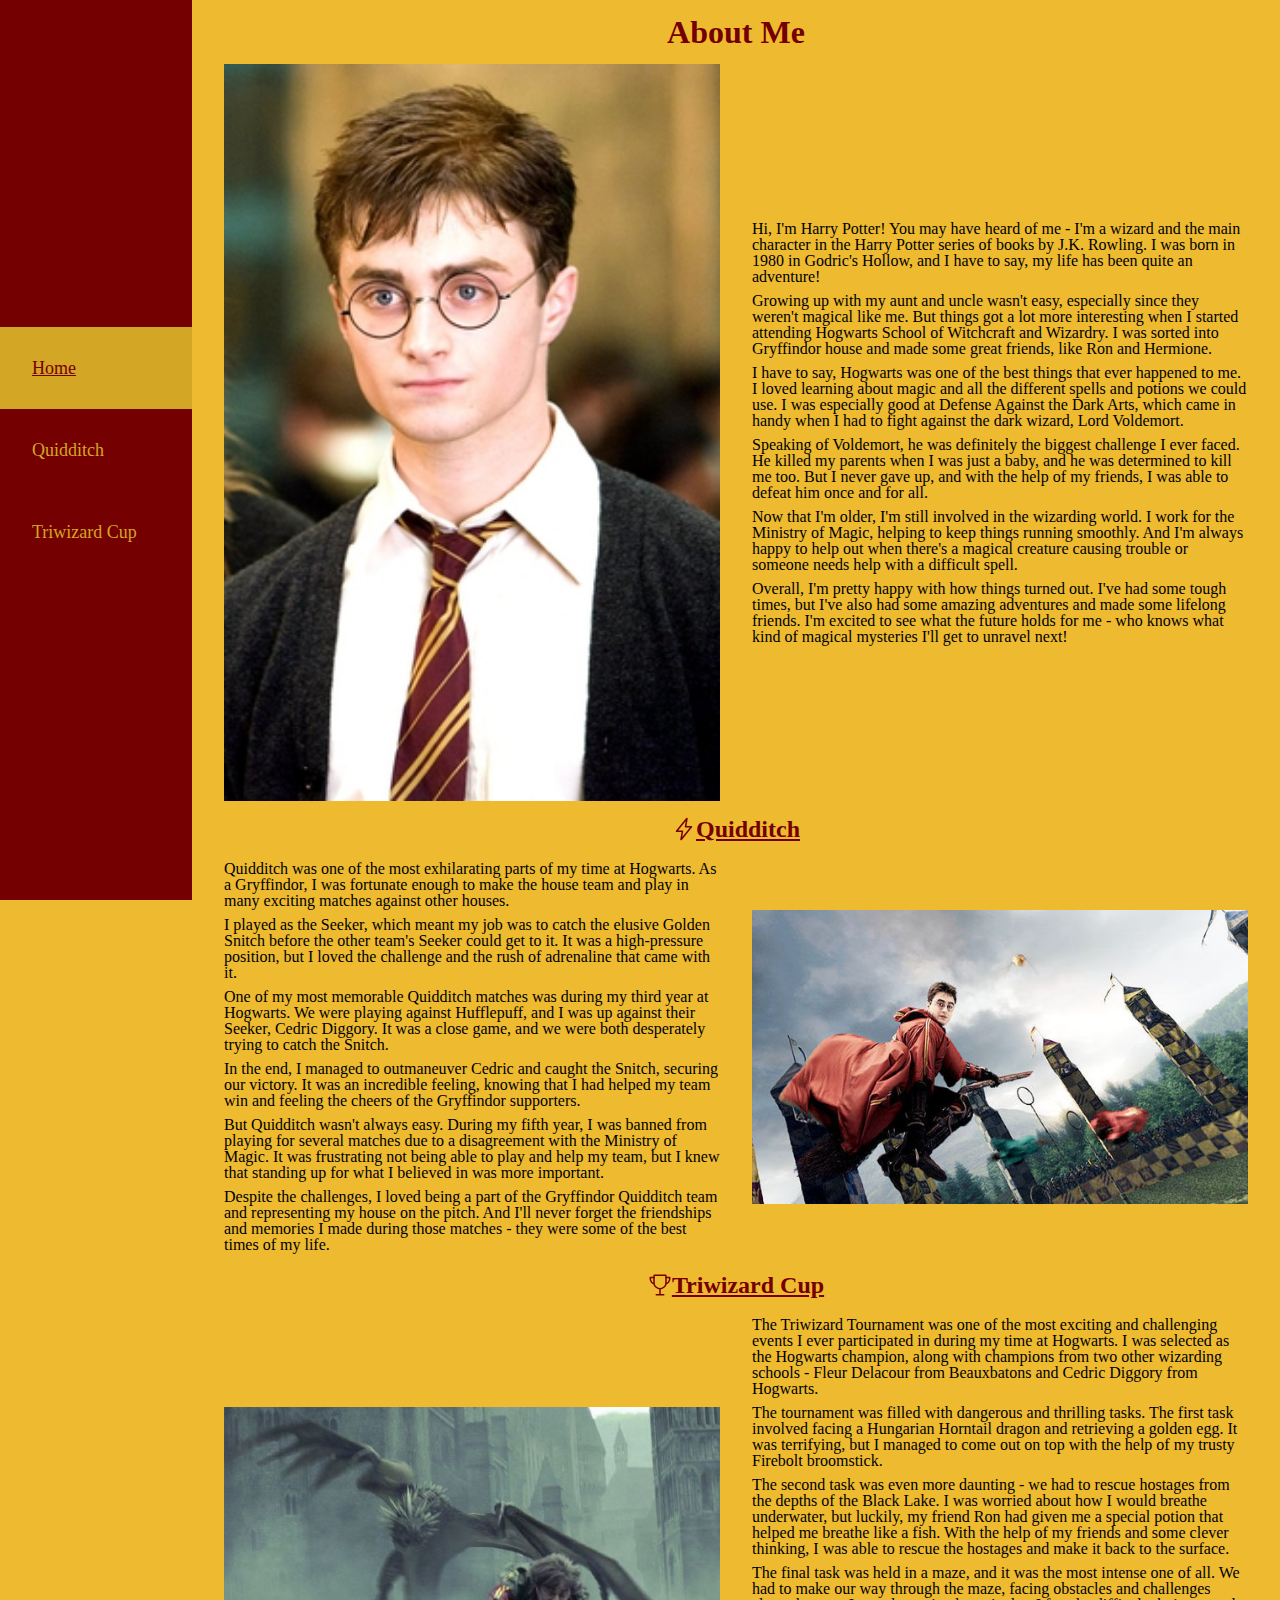
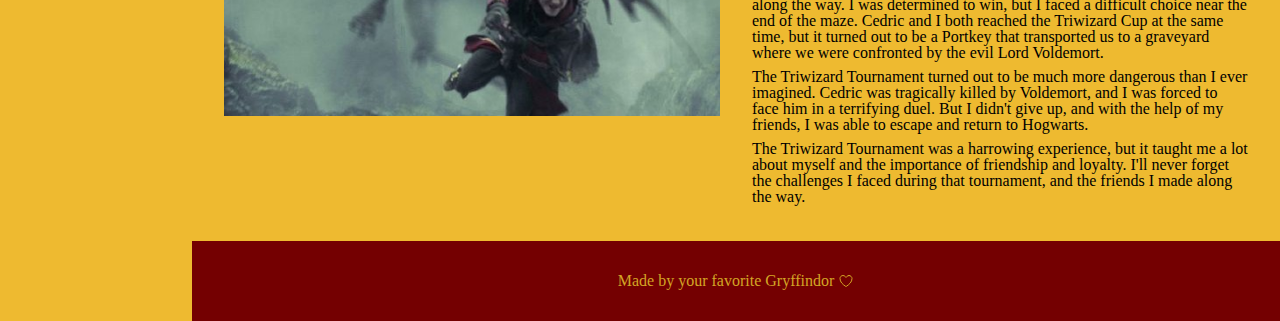
<file: index.html>
<!DOCTYPE html>
<html lang="en">
  <head>
    <meta charset="UTF-8" />
    <meta http-equiv="X-UA-Compatible" content="IE=edge" />
    <meta name="viewport" content="width=device-width, initial-scale=1.0" />
    <link rel="icon" href="images/broom_icon.png" />
    <link rel="stylesheet" href="css/html5reset.css" />
    <link rel="stylesheet" href="css/style.css" />
    <link rel="stylesheet" href="css/home.css" />
    <title>Harry Potter</title>
  </head>
  <body>
    <div class="skip"><a href="#main">Skip to Main Content</a></div>
    <header>
      <nav>
        <ul>
          <li class="current-page"><a href="index.html">Home</a></li>
          <li><a href="quidditch.html">Quidditch</a></li>
          <li><a href="triwizardcup.html">Triwizard Cup</a></li>
        </ul>
      </nav>
    </header>

    <main id="main">
      <h1>About Me</h1>
      <div class="card">
        <img
          src="images/harry_potter_headshot.jpg"
          alt="Harry Potter headshot"
        />
        <div>
          <p>
            Hi, I'm Harry Potter! You may have heard of me - I'm a wizard and
            the main character in the Harry Potter series of books by J.K.
            Rowling. I was born in 1980 in Godric's Hollow, and I have to say,
            my life has been quite an adventure!
          </p>
          <p>
            Growing up with my aunt and uncle wasn't easy, especially since they
            weren't magical like me. But things got a lot more interesting when
            I started attending Hogwarts School of Witchcraft and Wizardry. I
            was sorted into Gryffindor house and made some great friends, like
            Ron and Hermione.
          </p>
          <p>
            I have to say, Hogwarts was one of the best things that ever
            happened to me. I loved learning about magic and all the different
            spells and potions we could use. I was especially good at Defense
            Against the Dark Arts, which came in handy when I had to fight
            against the dark wizard, Lord Voldemort.
          </p>
          <p>
            Speaking of Voldemort, he was definitely the biggest challenge I
            ever faced. He killed my parents when I was just a baby, and he was
            determined to kill me too. But I never gave up, and with the help of
            my friends, I was able to defeat him once and for all.
          </p>
          <p>
            Now that I'm older, I'm still involved in the wizarding world. I
            work for the Ministry of Magic, helping to keep things running
            smoothly. And I'm always happy to help out when there's a magical
            creature causing trouble or someone needs help with a difficult
            spell.
          </p>
          <p>
            Overall, I'm pretty happy with how things turned out. I've had some
            tough times, but I've also had some amazing adventures and made some
            lifelong friends. I'm excited to see what the future holds for me -
            who knows what kind of magical mysteries I'll get to unravel next!
          </p>
        </div>
      </div>
      <h2>
        <a href="quidditch.html"
          ><svg
            xmlns="http://www.w3.org/2000/svg"
            class="ionicon"
            viewBox="0 0 512 512"
          >
            <title>Lightningbolt Icon</title>
            <path
              d="M315.27 33L96 304h128l-31.51 173.23a2.36 2.36 0 002.33 2.77h0a2.36 2.36 0 001.89-.95L416 208H288l31.66-173.25a2.45 2.45 0 00-2.44-2.75h0a2.42 2.42 0 00-1.95 1z"
              fill="none"
              stroke="currentColor"
              stroke-linecap="round"
              stroke-linejoin="round"
              stroke-width="32"
            /></svg
          >Quidditch</a
        >
      </h2>
      <div class="card">
        <img
          src="images/quidditch/harry_potter_sees_the_snitch.jpg"
          alt="Harry Potter looking at the snitch"
        />
        <div>
          <p>
            Quidditch was one of the most exhilarating parts of my time at
            Hogwarts. As a Gryffindor, I was fortunate enough to make the house
            team and play in many exciting matches against other houses.
          </p>
          <p>
            I played as the Seeker, which meant my job was to catch the elusive
            Golden Snitch before the other team's Seeker could get to it. It was
            a high-pressure position, but I loved the challenge and the rush of
            adrenaline that came with it.
          </p>
          <p>
            One of my most memorable Quidditch matches was during my third year
            at Hogwarts. We were playing against Hufflepuff, and I was up
            against their Seeker, Cedric Diggory. It was a close game, and we
            were both desperately trying to catch the Snitch.
          </p>
          <p>
            In the end, I managed to outmaneuver Cedric and caught the Snitch,
            securing our victory. It was an incredible feeling, knowing that I
            had helped my team win and feeling the cheers of the Gryffindor
            supporters.
          </p>
          <p>
            But Quidditch wasn't always easy. During my fifth year, I was banned
            from playing for several matches due to a disagreement with the
            Ministry of Magic. It was frustrating not being able to play and
            help my team, but I knew that standing up for what I believed in was
            more important.
          </p>
          <p>
            Despite the challenges, I loved being a part of the Gryffindor
            Quidditch team and representing my house on the pitch. And I'll
            never forget the friendships and memories I made during those
            matches - they were some of the best times of my life.
          </p>
        </div>
      </div>

      <h2>
        <a href="triwizardcup.html"
          ><svg
            xmlns="http://www.w3.org/2000/svg"
            class="ionicon"
            viewBox="0 0 512 512"
          >
            <title>Trophy Icon</title>
            <path
              fill="none"
              stroke="currentColor"
              stroke-linecap="round"
              stroke-linejoin="round"
              stroke-width="32"
              d="M176 464h160M256 464V336M384 224c0-50.64-.08-134.63-.12-160a16 16 0 00-16-16l-223.79.26a16 16 0 00-16 15.95c0 30.58-.13 129.17-.13 159.79 0 64.28 83 112 128 112S384 288.28 384 224z"
            />
            <path
              d="M128 96H48v16c0 55.22 33.55 112 80 112M384 96h80v16c0 55.22-33.55 112-80 112"
              fill="none"
              stroke="currentColor"
              stroke-linecap="round"
              stroke-linejoin="round"
              stroke-width="32"
            /></svg
          >Triwizard Cup</a
        >
      </h2>
      <div class="card">
        <img
          src="images/triwizzard/horntail_chasing_harry_potter.jpeg"
          alt="Harry Potter on a broom getting chased by horntail"
        />
        <div>
          <p>
            The Triwizard Tournament was one of the most exciting and
            challenging events I ever participated in during my time at
            Hogwarts. I was selected as the Hogwarts champion, along with
            champions from two other wizarding schools - Fleur Delacour from
            Beauxbatons and Cedric Diggory from Hogwarts.
          </p>
          <p>
            The tournament was filled with dangerous and thrilling tasks. The
            first task involved facing a Hungarian Horntail dragon and
            retrieving a golden egg. It was terrifying, but I managed to come
            out on top with the help of my trusty Firebolt broomstick.
          </p>
          <p>
            The second task was even more daunting - we had to rescue hostages
            from the depths of the Black Lake. I was worried about how I would
            breathe underwater, but luckily, my friend Ron had given me a
            special potion that helped me breathe like a fish. With the help of
            my friends and some clever thinking, I was able to rescue the
            hostages and make it back to the surface.
          </p>
          <p>
            The final task was held in a maze, and it was the most intense one
            of all. We had to make our way through the maze, facing obstacles
            and challenges along the way. I was determined to win, but I faced a
            difficult choice near the end of the maze. Cedric and I both reached
            the Triwizard Cup at the same time, but it turned out to be a
            Portkey that transported us to a graveyard where we were confronted
            by the evil Lord Voldemort.
          </p>
          <p>
            The Triwizard Tournament turned out to be much more dangerous than I
            ever imagined. Cedric was tragically killed by Voldemort, and I was
            forced to face him in a terrifying duel. But I didn't give up, and
            with the help of my friends, I was able to escape and return to
            Hogwarts.
          </p>
          <p>
            The Triwizard Tournament was a harrowing experience, but it taught
            me a lot about myself and the importance of friendship and loyalty.
            I'll never forget the challenges I faced during that tournament, and
            the friends I made along the way.
          </p>
        </div>
      </div>
    </main>
    <footer>
      Made by your favorite Gryffindor
      <svg
        xmlns="http://www.w3.org/2000/svg"
        class="ionicon"
        viewBox="0 0 512 512"
      >
        <title>Heart Icon</title>
        <path
          d="M352.92 80C288 80 256 144 256 144s-32-64-96.92-64c-52.76 0-94.54 44.14-95.08 96.81-1.1 109.33 86.73 187.08 183 252.42a16 16 0 0018 0c96.26-65.34 184.09-143.09 183-252.42-.54-52.67-42.32-96.81-95.08-96.81z"
          fill="none"
          stroke="currentColor"
          stroke-linecap="round"
          stroke-linejoin="round"
          stroke-width="32"
        />
      </svg>
    </footer>
  </body>
</html>
</file>
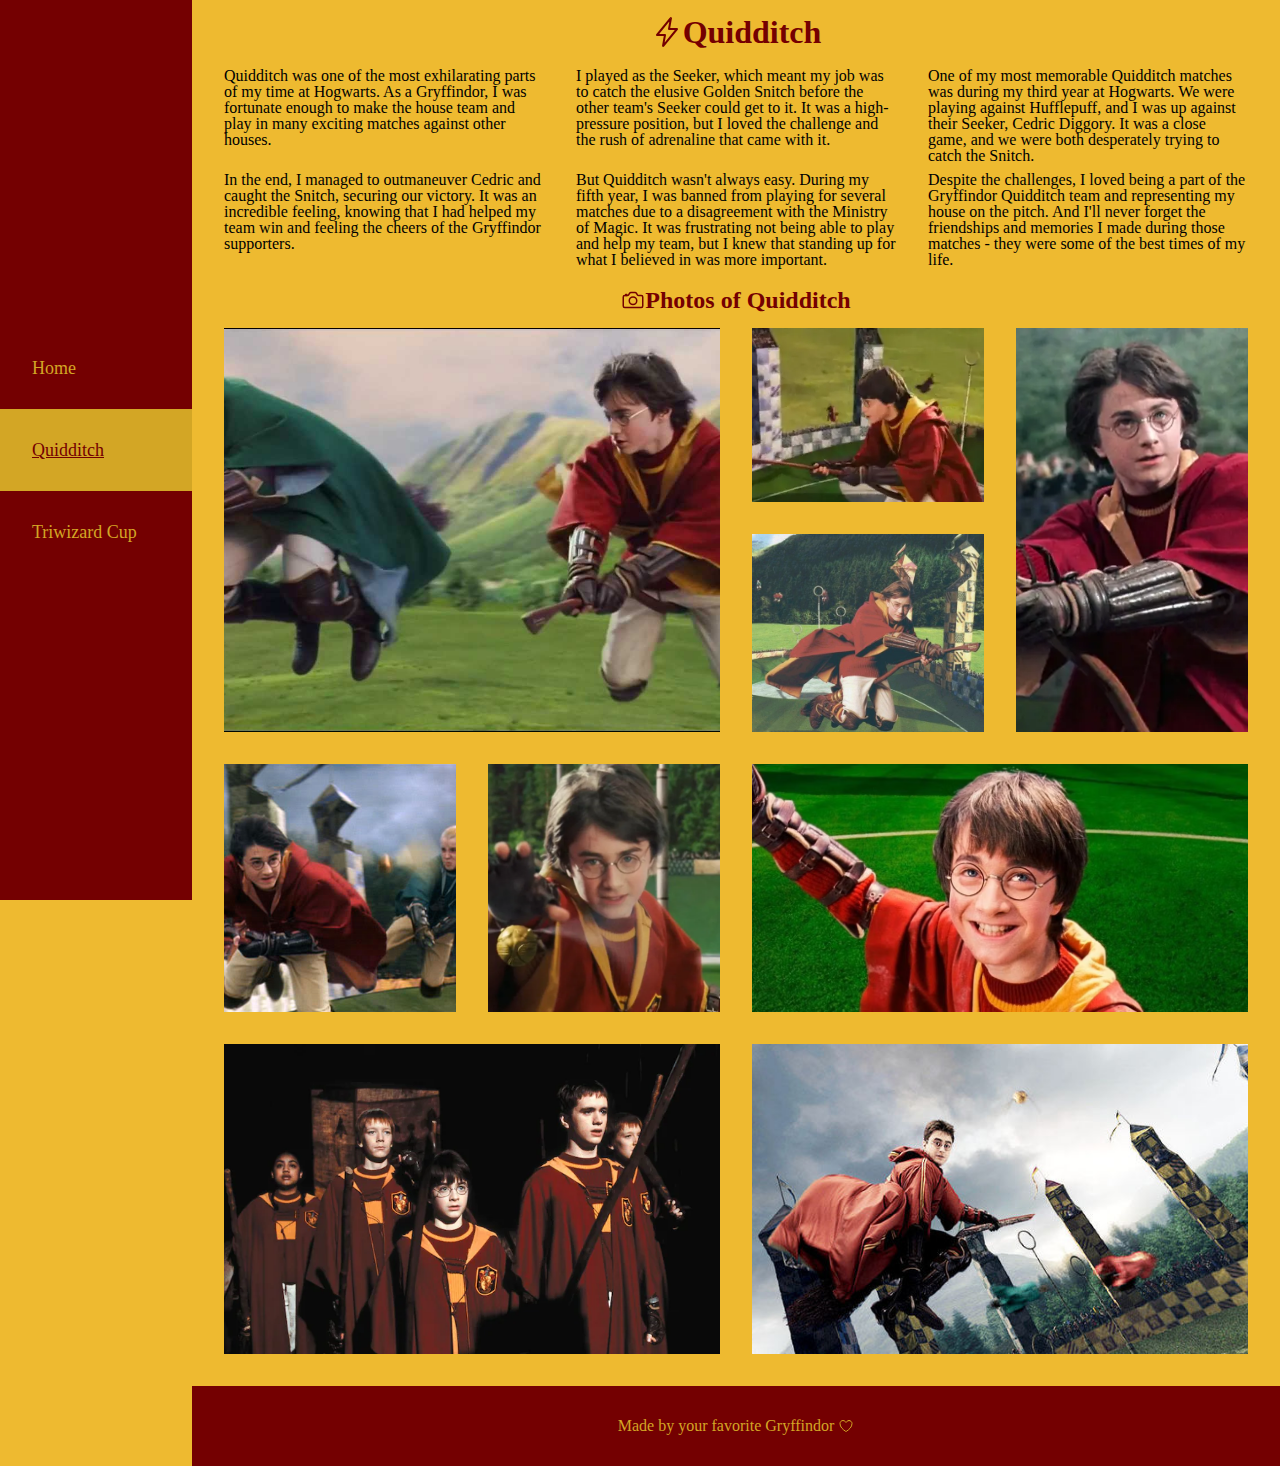
<file: quidditch.html>
<!DOCTYPE html>
<html lang="en">
  <head>
    <meta charset="UTF-8" />
    <meta http-equiv="X-UA-Compatible" content="IE=edge" />
    <meta name="viewport" content="width=device-width, initial-scale=1.0" />
    <link rel="icon" href="images/broom_icon.png" />
    <link rel="stylesheet" href="css/html5reset.css" />
    <link rel="stylesheet" href="css/style.css" />
    <link rel="stylesheet" href="css/quidditch.css" />
    <title>Harry Potter</title>
  </head>
  <body>
    <div class="skip"><a href="#main">Skip to Main Content</a></div>
    <header>
      <nav>
        <ul>
          <li><a href="index.html">Home</a></li>
          <li class="current-page"><a href="quidditch.html">Quidditch</a></li>
          <li><a href="triwizardcup.html">Triwizard Cup</a></li>
        </ul>
      </nav>
    </header>

    <main id="main">
      <h1>
        <svg
          xmlns="http://www.w3.org/2000/svg"
          class="ionicon"
          viewBox="0 0 512 512"
        >
          <title>Lightningbolt Icon</title>
          <path
            d="M315.27 33L96 304h128l-31.51 173.23a2.36 2.36 0 002.33 2.77h0a2.36 2.36 0 001.89-.95L416 208H288l31.66-173.25a2.45 2.45 0 00-2.44-2.75h0a2.42 2.42 0 00-1.95 1z"
            fill="none"
            stroke="currentColor"
            stroke-linecap="round"
            stroke-linejoin="round"
            stroke-width="32"
          /></svg
        >Quidditch
      </h1>
      <div class="text">
        <p>
          Quidditch was one of the most exhilarating parts of my time at
          Hogwarts. As a Gryffindor, I was fortunate enough to make the house
          team and play in many exciting matches against other houses.
        </p>
        <p>
          I played as the Seeker, which meant my job was to catch the elusive
          Golden Snitch before the other team's Seeker could get to it. It was a
          high-pressure position, but I loved the challenge and the rush of
          adrenaline that came with it.
        </p>
        <p>
          One of my most memorable Quidditch matches was during my third year at
          Hogwarts. We were playing against Hufflepuff, and I was up against
          their Seeker, Cedric Diggory. It was a close game, and we were both
          desperately trying to catch the Snitch.
        </p>
        <p>
          In the end, I managed to outmaneuver Cedric and caught the Snitch,
          securing our victory. It was an incredible feeling, knowing that I had
          helped my team win and feeling the cheers of the Gryffindor
          supporters.
        </p>
        <p>
          But Quidditch wasn't always easy. During my fifth year, I was banned
          from playing for several matches due to a disagreement with the
          Ministry of Magic. It was frustrating not being able to play and help
          my team, but I knew that standing up for what I believed in was more
          important.
        </p>
        <p>
          Despite the challenges, I loved being a part of the Gryffindor
          Quidditch team and representing my house on the pitch. And I'll never
          forget the friendships and memories I made during those matches - they
          were some of the best times of my life.
        </p>
      </div>
      <h2>
        <svg
          xmlns="http://www.w3.org/2000/svg"
          class="ionicon"
          viewBox="0 0 512 512"
        >
          <title>Camera Icon</title>
          <path
            d="M350.54 148.68l-26.62-42.06C318.31 100.08 310.62 96 302 96h-92c-8.62 0-16.31 4.08-21.92 10.62l-26.62 42.06C155.85 155.23 148.62 160 140 160H80a32 32 0 00-32 32v192a32 32 0 0032 32h352a32 32 0 0032-32V192a32 32 0 00-32-32h-59c-8.65 0-16.85-4.77-22.46-11.32z"
            fill="none"
            stroke="currentColor"
            stroke-linecap="round"
            stroke-linejoin="round"
            stroke-width="32"
          />
          <circle
            cx="256"
            cy="272"
            r="80"
            fill="none"
            stroke="currentColor"
            stroke-miterlimit="10"
            stroke-width="32"
          />
          <path
            fill="none"
            stroke="currentColor"
            stroke-linecap="round"
            stroke-linejoin="round"
            stroke-width="32"
            d="M124 158v-22h-24v22"
          /></svg
        >Photos of Quidditch
      </h2>
      <div class="grid">
        <img
          src="images/quidditch/harry_potter_chasing_slitherin.jpg"
          alt="Harry Potter Chases a Slitherin in Quidditch"
        />
        <img
          src="images/quidditch/harry_potter_looking_for_snitch.webp"
          alt="Harry Potter looking for the snitch"
        />
        <img
          src="images/quidditch/harry_potter_looking_at_malfoy.webp"
          alt="Harry Potter looks at Malfoy who is off screen"
        />
        <img
          src="images/quidditch/harry_potter_on_broom_playing_quidditch.jpg"
          alt="Harry Potter on a broom playing quidditch"
        />
        <img
          src="images/quidditch/harry_potter_chasing_snitch_followed_by_malfoy.png"
          alt="Harry Potter chases the snitch followed closely by Malfoy"
        />
        <img
          src="images/quidditch/harry_potter_catching_snitch.webp"
          alt="Harry Potter catching the snitch"
        />
        <img
          src="images/quidditch/harry_potter_winning_quidditch.avif"
          alt="Harry Potter after he won his first quidditch game"
        />
        <img
          src="images/quidditch/gryffindor_quidditch_team.webp"
          alt="Gryffindor quidditch team as they prepare to go out and play"
        />
        <img
          src="images/quidditch/harry_potter_sees_the_snitch.jpg"
          alt="Harry Potter looking back and seeing the snitch"
        />
      </div>
    </main>

    <footer>
      Made by your favorite Gryffindor
      <svg
        xmlns="http://www.w3.org/2000/svg"
        class="ionicon"
        viewBox="0 0 512 512"
      >
        <title>Heart Icon</title>
        <path
          d="M352.92 80C288 80 256 144 256 144s-32-64-96.92-64c-52.76 0-94.54 44.14-95.08 96.81-1.1 109.33 86.73 187.08 183 252.42a16 16 0 0018 0c96.26-65.34 184.09-143.09 183-252.42-.54-52.67-42.32-96.81-95.08-96.81z"
          fill="none"
          stroke="currentColor"
          stroke-linecap="round"
          stroke-linejoin="round"
          stroke-width="32"
        />
      </svg>
    </footer>
  </body>
</html>
</file>
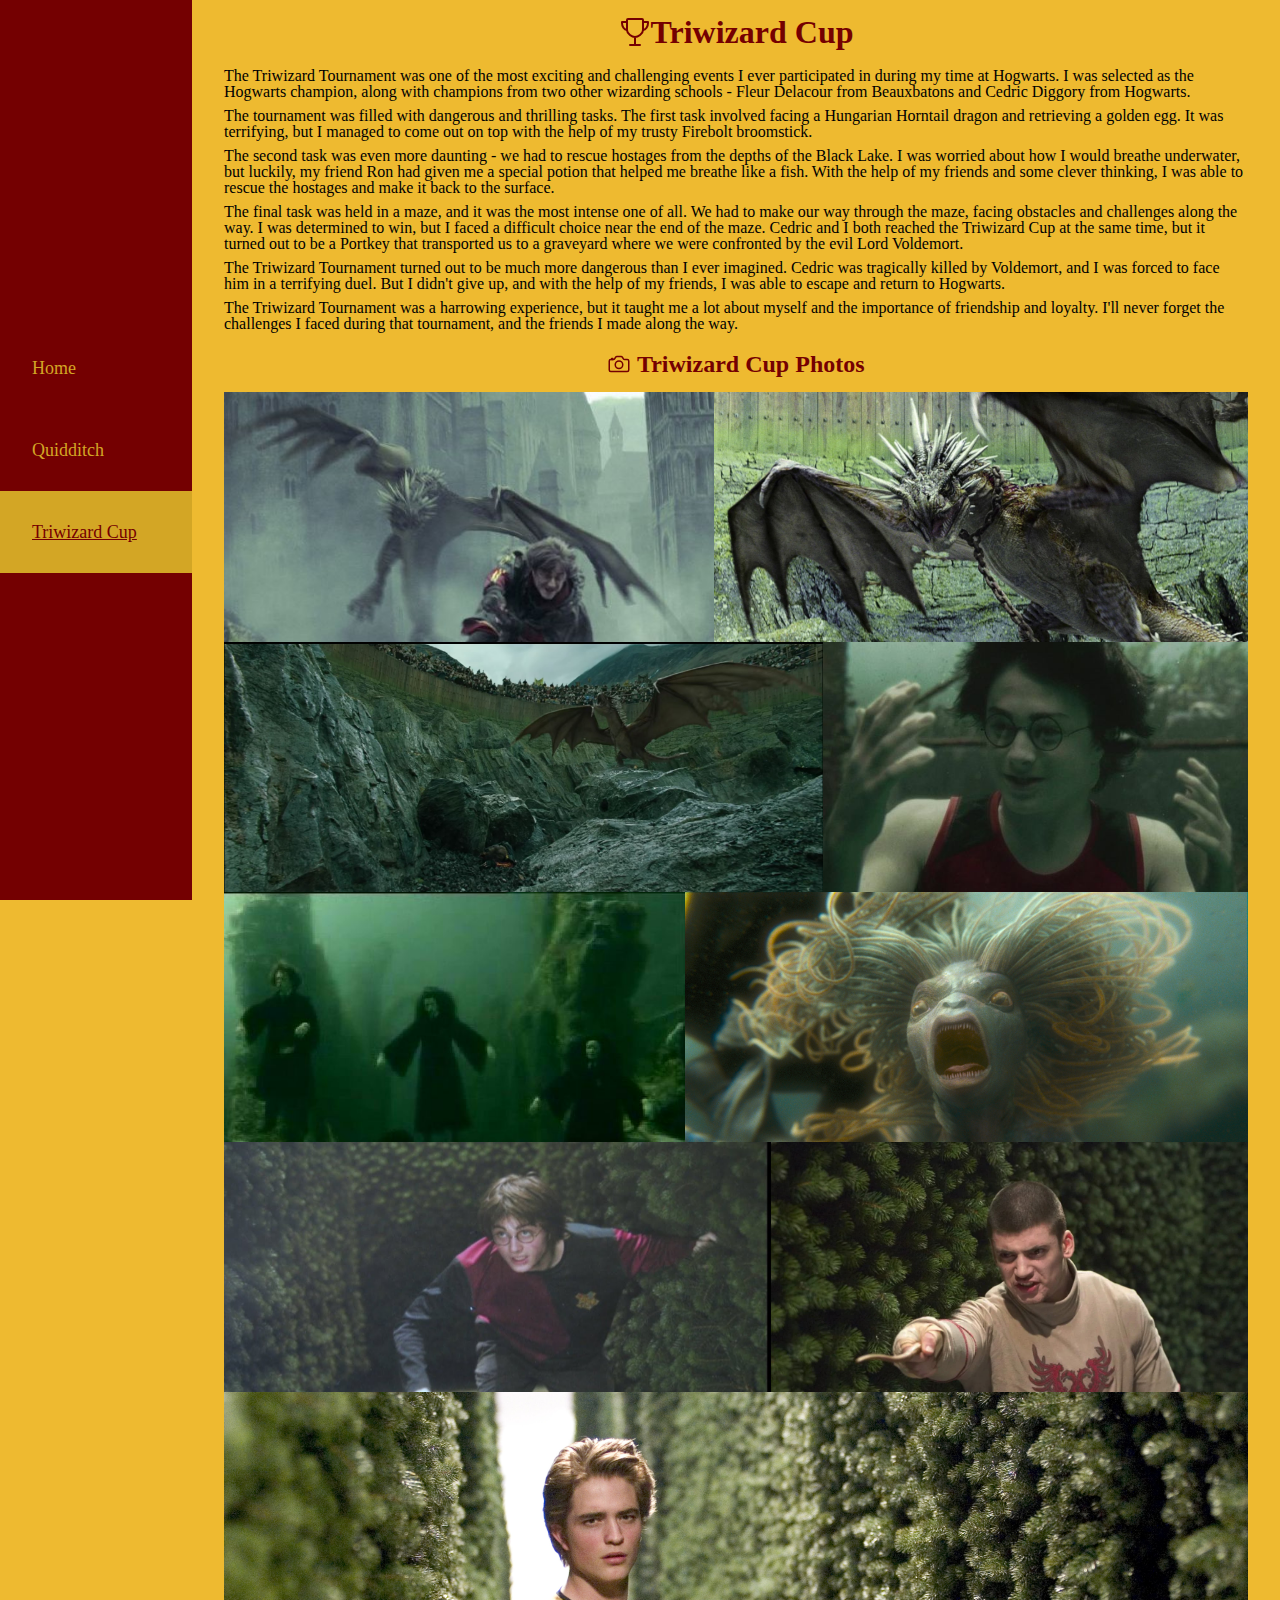
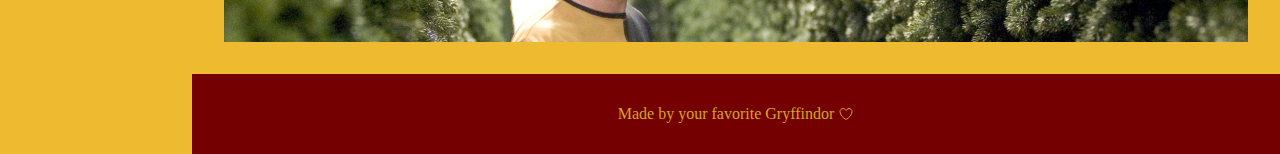
<file: triwizardcup.html>
<!DOCTYPE html>
<html lang="en">
  <head>
    <meta charset="UTF-8" />
    <meta http-equiv="X-UA-Compatible" content="IE=edge" />
    <meta name="viewport" content="width=device-width, initial-scale=1.0" />
    <link rel="icon" href="images/broom_icon.png" />
    <link rel="stylesheet" href="css/html5reset.css" />
    <link rel="stylesheet" href="css/style.css" />
    <link rel="stylesheet" href="css/cup.css" />
    <title>Harry Potter</title>
  </head>
  <body>
    <div class="skip"><a href="#main">Skip to Main Content</a></div>
    <header>
      <nav>
        <ul>
          <li><a href="index.html">Home</a></li>
          <li><a href="quidditch.html">Quidditch</a></li>
          <li class="current-page">
            <a href="triwizardcup.html">Triwizard Cup</a>
          </li>
        </ul>
      </nav>
    </header>

    <main id="main">
      <h1>
        <svg
          xmlns="http://www.w3.org/2000/svg"
          class="ionicon"
          viewBox="0 0 512 512"
        >
          <title>Trophy Icon</title>
          <path
            fill="none"
            stroke="currentColor"
            stroke-linecap="round"
            stroke-linejoin="round"
            stroke-width="32"
            d="M176 464h160M256 464V336M384 224c0-50.64-.08-134.63-.12-160a16 16 0 00-16-16l-223.79.26a16 16 0 00-16 15.95c0 30.58-.13 129.17-.13 159.79 0 64.28 83 112 128 112S384 288.28 384 224z"
          />
          <path
            d="M128 96H48v16c0 55.22 33.55 112 80 112M384 96h80v16c0 55.22-33.55 112-80 112"
            fill="none"
            stroke="currentColor"
            stroke-linecap="round"
            stroke-linejoin="round"
            stroke-width="32"
          /></svg
        >Triwizard Cup
      </h1>
      <div class="text">
        <p>
          The Triwizard Tournament was one of the most exciting and challenging
          events I ever participated in during my time at Hogwarts. I was
          selected as the Hogwarts champion, along with champions from two other
          wizarding schools - Fleur Delacour from Beauxbatons and Cedric Diggory
          from Hogwarts.
        </p>
        <p>
          The tournament was filled with dangerous and thrilling tasks. The
          first task involved facing a Hungarian Horntail dragon and retrieving
          a golden egg. It was terrifying, but I managed to come out on top with
          the help of my trusty Firebolt broomstick.
        </p>
        <p>
          The second task was even more daunting - we had to rescue hostages
          from the depths of the Black Lake. I was worried about how I would
          breathe underwater, but luckily, my friend Ron had given me a special
          potion that helped me breathe like a fish. With the help of my friends
          and some clever thinking, I was able to rescue the hostages and make
          it back to the surface.
        </p>
        <p>
          The final task was held in a maze, and it was the most intense one of
          all. We had to make our way through the maze, facing obstacles and
          challenges along the way. I was determined to win, but I faced a
          difficult choice near the end of the maze. Cedric and I both reached
          the Triwizard Cup at the same time, but it turned out to be a Portkey
          that transported us to a graveyard where we were confronted by the
          evil Lord Voldemort.
        </p>
        <p>
          The Triwizard Tournament turned out to be much more dangerous than I
          ever imagined. Cedric was tragically killed by Voldemort, and I was
          forced to face him in a terrifying duel. But I didn't give up, and
          with the help of my friends, I was able to escape and return to
          Hogwarts.
        </p>
        <p>
          The Triwizard Tournament was a harrowing experience, but it taught me
          a lot about myself and the importance of friendship and loyalty. I'll
          never forget the challenges I faced during that tournament, and the
          friends I made along the way.
        </p>
      </div>
      <h2>
        <svg
          xmlns="http://www.w3.org/2000/svg"
          class="ionicon"
          viewBox="0 0 512 512"
        >
          <title>Camera Icon</title>
          <path
            d="M350.54 148.68l-26.62-42.06C318.31 100.08 310.62 96 302 96h-92c-8.62 0-16.31 4.08-21.92 10.62l-26.62 42.06C155.85 155.23 148.62 160 140 160H80a32 32 0 00-32 32v192a32 32 0 0032 32h352a32 32 0 0032-32V192a32 32 0 00-32-32h-59c-8.65 0-16.85-4.77-22.46-11.32z"
            fill="none"
            stroke="currentColor"
            stroke-linecap="round"
            stroke-linejoin="round"
            stroke-width="32"
          />
          <circle
            cx="256"
            cy="272"
            r="80"
            fill="none"
            stroke="currentColor"
            stroke-miterlimit="10"
            stroke-width="32"
          />
          <path
            fill="none"
            stroke="currentColor"
            stroke-linecap="round"
            stroke-linejoin="round"
            stroke-width="32"
            d="M124 158v-22h-24v22"
          />
        </svg>
        Triwizard Cup Photos
      </h2>
      <div class="flex">
        <img
          src="images/triwizzard/horntail_chasing_harry_potter.jpeg"
          alt="Harry Potter on a broom getting chased by horntail"
        />

        <img
          src="images/triwizzard/horntail.webp"
          alt="horntail staring menacingly"
        />
        <img
          src="images/triwizzard/harry_potter_hiding_from_horntail.jpg"
          alt="Harry Potter hiding from a dangerous horntail"
        />

        <img
          src="images/triwizzard/harry_potter_on_gillyweed.jpg"
          alt="Harry Potter looking at how gillyweed has transformed him"
        />

        <img
          src="images/triwizzard/harry_potter_finds_his_friends.jpg"
          alt="Harry Potter finding his friends at the bottom of the lake"
        />

        <img
          src="images/triwizzard/merperson_closeup.jpeg"
          alt="Close up of an angry merperson"
        />
        <img
          src="images/triwizzard/harry_potter_in_maze.jpg"
          alt="Harry Potter in the final maze"
        />

        <img
          src="images/triwizzard/viktor_krum_with_wand_in_the_maze.jpg"
          alt="Viktor Krum pointing a wand in the maze"
        />
        <img
          src="images/triwizzard/cedric_diggory_triwizard_maze.jpg"
          alt="Cedric Diggory standing in the maze"
        />
      </div>
    </main>

    <footer>
      Made by your favorite Gryffindor
      <svg
        xmlns="http://www.w3.org/2000/svg"
        class="ionicon"
        viewBox="0 0 512 512"
      >
        <title>Heart Icon</title>
        <path
          d="M352.92 80C288 80 256 144 256 144s-32-64-96.92-64c-52.76 0-94.54 44.14-95.08 96.81-1.1 109.33 86.73 187.08 183 252.42a16 16 0 0018 0c96.26-65.34 184.09-143.09 183-252.42-.54-52.67-42.32-96.81-95.08-96.81z"
          fill="none"
          stroke="currentColor"
          stroke-linecap="round"
          stroke-linejoin="round"
          stroke-width="32"
        />
      </svg>
    </footer>
  </body>
</html>
</file>
<file: css/style.css>
:root {
  --dark-red: #740001;
  --bright-red: #AE0001;
  --gold: #D3A625;
  --pale-gold: #EEBA30;
  --black: #000000;
  --gray: #C0C0C0;
}

.skip a{
  position: absolute;
  background: white;
  left: 0;
  padding: 6px;
  z-index: 1;
}


.skip{
  position: absolute;
  top: -100px;
}

.skip:focus, .skip:focus-within{
  top: 20px;
}
nav {
  background-color: var(--dark-red);
  font-size: large;
}

nav > ul {
  display: flex;
  justify-content: center;
  padding: 2rem;
  flex-direction: column;
}

nav li {
  padding: 2rem;
}

nav a {
  color: var(--gold);
  text-decoration: none;
}

nav a:visited{
  color: var(--gold);
}

.current-page {
  background-color: var(--gold);

}
 .current-page a {
  color: var(--dark-red);
  text-decoration: underline;
 }
 .current-page a:visited {
  color: var(--dark-red)

 }


body {
  background-color: var(--pale-gold);
}

h1 {
  font-size: xx-large;
  color: var(--dark-red);
  padding: 1rem 0;
  text-align: center;
}

h2 {
  font-size: x-large;
  color: var(--dark-red);
  padding: 1rem 0;
  text-align: center;
}

#main {
  max-width: 400px;
  margin: auto
}

p {
  padding: .25rem 0 ;
}

footer {
  background-color: var(--dark-red);
  text-align: center;
  width: 100%;
  padding: 2rem 0 ;
  color: var(--gold);
}
svg{
  display: none;
  vertical-align: bottom;
}
h2 svg {
  width: 1.5rem;
  height: 1.5rem;
}
h1 svg {
  width: 2rem;
  height: 2rem;
}

footer svg {
  width: 1rem;
  height: 1rem;
}


@media only screen and (min-width: 768px) {
  #main {
    max-width: 600px;
    margin: auto
  }
  nav > ul {
    padding: 0;
    flex-direction: row;
  }
  header {
    position: sticky;
    top: 0;
  }
  svg{
    display: inline-block;
    vertical-align: bottom;
  }
}


@media only screen and (min-width: 1025px) {
  #main {
    max-width: none;
    margin-left: 12rem;
    padding: 0 2rem 2rem 2rem;
  }
  nav {
    width: 12rem;
    position: fixed;
  }
  nav > ul {
    flex-direction: column;
    height: 100vh;
  }
  footer {
    margin-left: 12rem;
    width: calc(100% - 12rem);
  }
}
</file>
<file: css/home.css>
.card {
  display: grid;
  grid-template-columns: 1fr;
  gap: 2rem;
  align-items: center;
  padding: 1rem;
}



.card img {
  border-radius: 100%;
  height: 20rem;
  width: 20rem;
  margin: auto;
  object-fit: cover;
}

h2 a {
  color: inherit;
}

@media only screen and (min-width: 768px) {
  .card img {
    width: 100%;
    height: auto;
    object-fit: contain;
    border-radius: 0;
  }
}

@media only screen and (min-width: 1025px) {
  .card {
    grid-template-columns: 1fr 1fr;
    padding: 0;
  }
  .card:nth-of-type(even) img{
    grid-column: 2 / span 1;
  }
  .card:nth-of-type(even) div{
    grid-area: 1 / 1 / span 1 / span 1;
  }
}
</file>
<file: css/quidditch.css>
.grid {
  display: grid;
  grid-template-columns: repeat(2, 1fr);
  align-items: stretch;
}

.grid img {
  width: 100%;
  object-fit: cover;
}

.text {
  display: grid;
  column-gap: 2rem;
  grid-template-columns: 1fr;
}
.grid :nth-child(1){
  grid-area: 1 / 1/ span 1 /span 2;
}

@media only screen and (min-width: 768px) {
  .text {
    grid-template-columns: 1fr 1fr;
  }
  .grid {
    grid-template-columns: repeat(3, 1fr);
  }
  .grid :nth-child(1){
    grid-row-end: span 2;
    object-position: right;
  }
}


@media only screen and (min-width: 1025px) {
  .text {
    grid-template-columns: 1fr 1fr 1fr;
  }
  .grid {
    grid-template-columns: repeat(4, 1fr);
    gap: 2rem;
  }
  .grid :nth-child(7),.grid :nth-child(8),.grid :nth-child(9) {
    grid-column-end: span 2;
  }
  .grid :nth-child(3){
    grid-row-end: span 2;
  }

}
</file>
<file: css/cup.css>
.flex {
  display: flex;
  flex-direction: column-reverse;
}

.flex img{
  object-fit: cover;
  object-position: top;
  
}


@media only screen and (min-width: 768px) {
  .flex {
    flex-direction: row;
    flex-wrap: wrap;
    justify-content: left;
  }
  .flex img{
    flex-shrink: 1;
    max-height: 170px;
  }
}


@media only screen and (min-width: 1025px) {
  .flex img{
    flex-grow: 1;
    max-height: 250px;
  }
  .flex {
    justify-content: center;
  }
}
</file>
